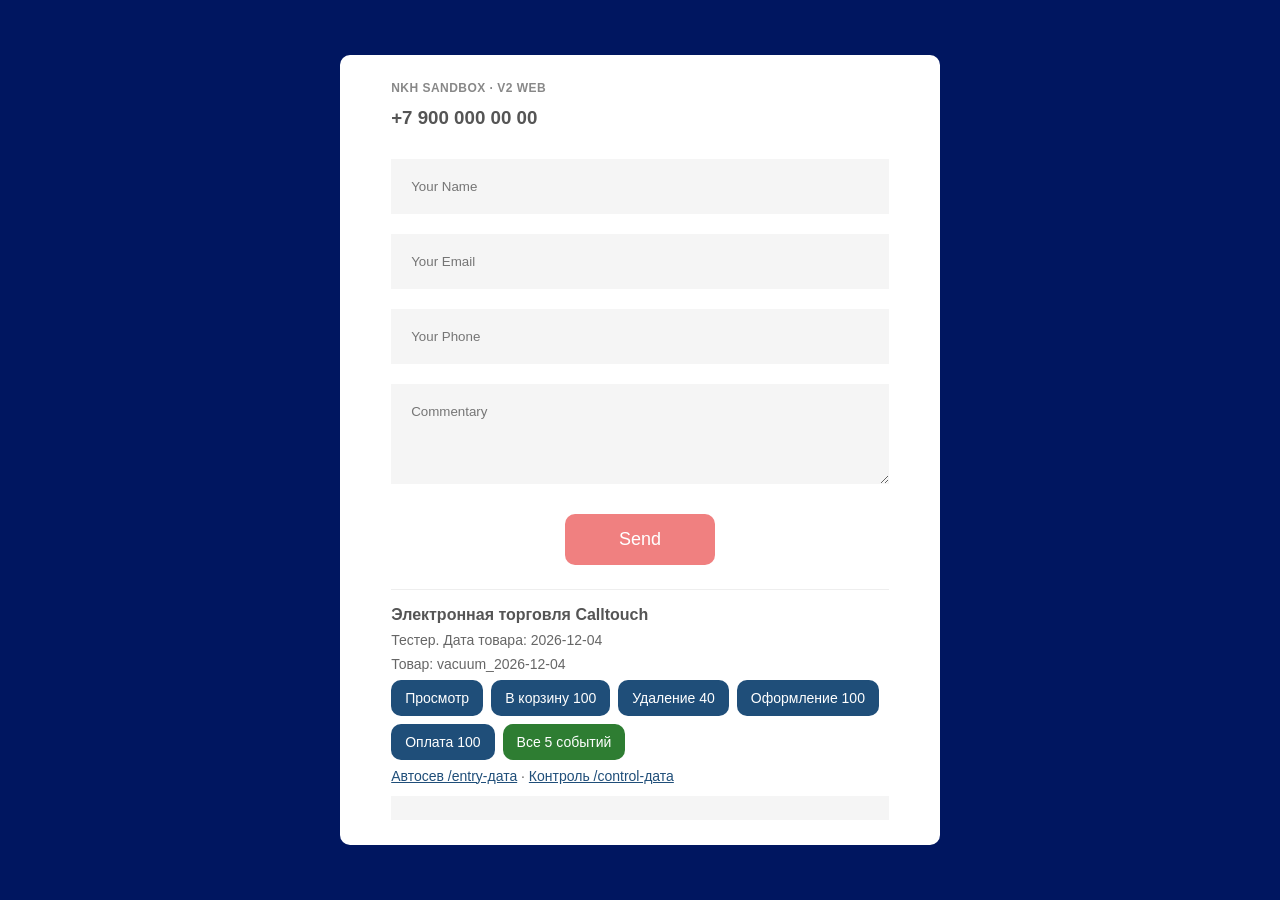
<file: index.html>
<!DOCTYPE html>
<html lang="en">
<head>
  <meta charset="UTF-8">
  <meta name="viewport" content="width=device-width, initial-scale=1.0">
  <title>NKH Sandbox v2</title>
  <meta name="nkh-sandbox-version" content="2">
  <link rel="stylesheet" href="style.css">
  <script src="https://ajax.googleapis.com/ajax/libs/jquery/3.6.4/jquery.min.js"></script>
</head>
<body>
  <div class="container">
    <div class="form">
      <p class="sandbox-version" id="sandbox-version">NKH Sandbox · v2</p>
      <script>
        (function () {
          var el = document.getElementById("sandbox-version");
          if (!el) return;
          var host = location.hostname || "";
          var env = /^(localhost|127\.0\.0\.1)$/i.test(host) ? "local" : "web";
          el.textContent = "NKH Sandbox · v2 " + env;
          document.title = "NKH Sandbox v2 " + env;
        })();
      </script>
    <!-- <form action=""> -->
      <h3><a class="calltouch_phone" href="tel:+79000000000">+7 900 000 00 00</a></h3>
      <input type="text" id="name" placeholder="Your Name" required>
      <input type="email" id="email" placeholder="Your Email" required>
      <input type="tel" id="phone" placeholder="Your Phone" required>
      <textarea id="message" rows="4" placeholder="Commentary"></textarea>
      <button type="submit">Send</button>
    <!-- </form> -->
      <div class="ecom" id="ecom-panel">
        <h4>Электронная торговля Calltouch</h4>
        <p id="ecom-mode"></p>
        <p>Товар: <code id="ecom-product"></code></p>
        <div class="ecom-actions">
          <button type="button" data-ecom="detail">Просмотр</button>
          <button type="button" data-ecom="addToCart">В корзину 100</button>
          <button type="button" data-ecom="removeFromCart">Удаление 40</button>
          <button type="button" data-ecom="checkout">Оформление 100</button>
          <button type="button" data-ecom="purchase">Оплата 100</button>
          <button type="button" data-ecom="all">Все 5 событий</button>
        </div>
        <p class="ecom-links">
          <a id="ecom-entry-link" href="/entry-">Автосев /entry-дата</a>
          ·
          <a id="ecom-control-link" href="/control-">Контроль /control-дата</a>
        </p>
        <pre id="ecom-log"></pre>
      </div>
    </div>
  </div>
  <script src="script.js"></script>
<!-- calltouch -->
<script>
(function(w,d,n,c){w.CalltouchDataObject=n;w[n]=function(){w[n]["callbacks"].push(arguments)};if(!w[n]["callbacks"]){w[n]["callbacks"]=[]}w[n]["loaded"]=false;if(typeof c!=="object"){c=[c]}w[n]["counters"]=c;for(var i=0;i<c.length;i+=1){p(c[i])}function p(cId){var a=d.getElementsByTagName("script")[0],s=d.createElement("script"),i=function(){a.parentNode.insertBefore(s,a)},m=typeof Array.prototype.find === 'function',n=m?"init-min.js":"init.js";s.async=true;s.src="https://mod.calltouch.ru/"+n+"?id="+cId;if(w.opera=="[object Opera]"){d.addEventListener("DOMContentLoaded",i,false)}else{i()}}})(window,document,"ct","1z5rieug");
</script>
<!-- calltouch -->
<script src="ecommerce.js"></script>
</body>
</html>
</file>
<file: style.css>
*{
  margin: 0;
  padding: 0;
  box-sizing: border-box;
  font-family: Arial, Helvetica, sans-serif;
}

.container {
  width: 100%;
  min-height: 100vh;
  background: #001660;
  display: flex;
  align-items: center;
  justify-content: center;
  padding: 24px 0;
}

.form {
  background: #fff;
  display: flex;
  flex-direction: column;
  padding: 2vw 4vw;
  width: 90%;
  max-width: 600px;
  border-radius: 10px;
}

.sandbox-version {
  color: #888;
  font-size: 12px;
  font-weight: 600;
  letter-spacing: 0.04em;
  text-transform: uppercase;
  margin: 0 0 12px;
}

.form h3 {
  color: #555;
  font-weight: 800;
  margin-bottom: 20px;
}

.form input, .form textarea {
  border: 0;
  margin: 10px 0;
  padding: 20px;
  outline: none;
  background: #f5f5f5;
}

.form button {
  padding: 15px;
  background-color: lightcoral;
  color: #fff;
  font-size: 18px;
  /* font-weight: 800; */
  border: 0;
  outline: none;
  cursor: pointer;
  width: 150px;
  margin: 20px auto 0;
  border-radius: 10px;
}

.calltouch_phone {
  text-decoration: none;
  color: #555;
}

.ecom {
  margin-top: 24px;
  padding-top: 16px;
  border-top: 1px solid #eee;
}

.ecom h4 {
  color: #555;
  margin-bottom: 8px;
}

.ecom p,
.ecom-links {
  color: #666;
  font-size: 14px;
  margin: 8px 0;
}

.ecom-actions {
  display: flex;
  flex-wrap: wrap;
  gap: 8px;
}

.ecom-actions button {
  width: auto;
  margin: 0;
  padding: 10px 14px;
  font-size: 14px;
  background-color: #1f4e79;
}

.ecom-actions button[data-ecom="all"] {
  background-color: #2e7d32;
}

.ecom-links a {
  color: #1f4e79;
}

#ecom-log {
  margin-top: 12px;
  max-height: 180px;
  overflow: auto;
  background: #f5f5f5;
  padding: 12px;
  font-size: 12px;
  white-space: pre-wrap;
  word-break: break-word;
}
</file>
